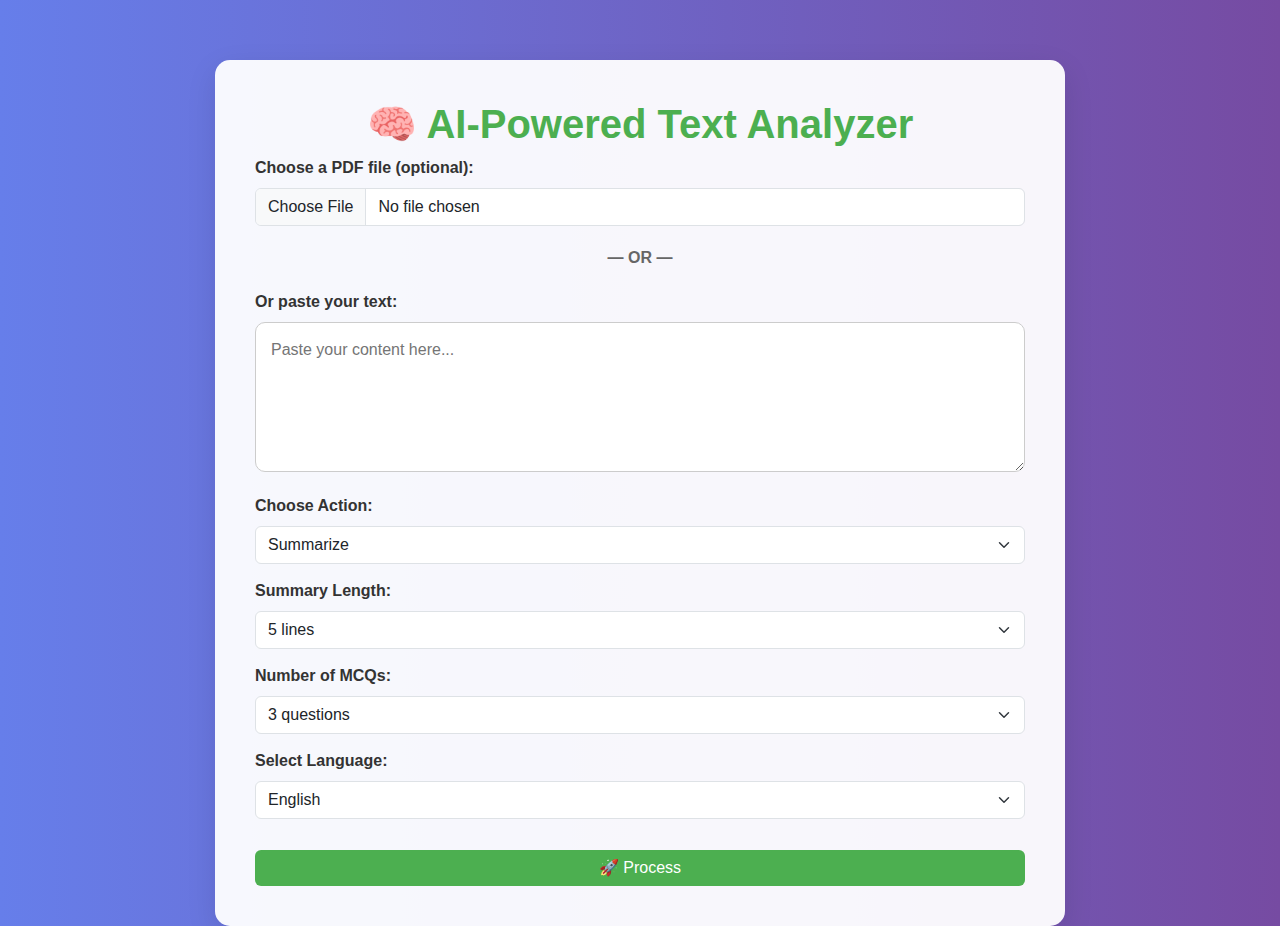
<file: templates/index.html>
<!DOCTYPE html>
<html lang="en">
<head>
    <meta charset="UTF-8">
    <title>AI Text Processor</title>
    <link href="https://cdn.jsdelivr.net/npm/bootstrap@5.3.0/dist/css/bootstrap.min.css" rel="stylesheet">
    <style>
        body {
            background: linear-gradient(to right, #667eea, #764ba2);
            font-family: 'Segoe UI', sans-serif;
            color: #fff;
        }
        .container {
            max-width: 850px;
            margin-top: 60px;
            background-color: rgba(255,255,255,0.95);
            border-radius: 15px;
            padding: 40px;
            color: #333;
            box-shadow: 0 10px 30px rgba(0,0,0,0.1);
        }
        h1 {
            text-align: center;
            color: #4CAF50;
            font-weight: 700;
        }
        textarea {
            width: 100%;
            min-height: 150px;
            resize: vertical;
            padding: 15px;
            border-radius: 10px;
            border: 1px solid #ccc;
            margin-bottom: 15px;
        }
        .btn-primary {
            background-color: #4CAF50;
            border: none;
        }
        .btn-primary:hover {
            background-color: #43a047;
        }
        .form-label {
            font-weight: bold;
        }
        .form-select, .form-control {
            margin-bottom: 15px;
        }
        .divider {
            text-align: center;
            margin: 20px 0;
            font-weight: 600;
            color: #666;
        }
    </style>
</head>
<body>
<div class="container">
    <h1>🧠 AI-Powered Text Analyzer</h1>
    <form action="/analyze" method="POST" enctype="multipart/form-data">

        <label class="form-label">Choose a PDF file (optional):</label>
        <input type="file" name="pdf_file" accept=".pdf" class="form-control">

        <div class="divider">— OR —</div>

        <label class="form-label">Or paste your text:</label>
        <textarea name="text" placeholder="Paste your content here..."></textarea>

        <label class="form-label">Choose Action:</label>
        <select name="action" class="form-select">
            <option value="Summarize">Summarize</option>
            <option value="MCQ Quiz Mode">MCQ Quiz Mode</option>
        </select>
        

        <label class="form-label">Summary Length:</label>
        <select name="summary_lines" class="form-select">
            <option value="5">5 lines</option>
            <option value="10">10 lines</option>
            <option value="15">15 lines</option>
            <option value="30">30 lines</option>
            <option value="50">50 lines</option>
            <option value="80">80 lines</option>
        </select>
        

        <label class="form-label">Number of MCQs:</label>
        <select name="num_questions" class="form-select">
            <option value="3">3 questions</option>
            <option value="5">5 questions</option>
            <option value="10">10 questions</option>
            <option value="20">20 questions</option>
            <option value="30">30 questions</option>
        </select>
        <label class="form-label">Select Language:</label>
<select name="language" class="form-select">
    <option value="en">English</option>
    <option value="hi">Hindi</option>
    <option value="fr">French</option>
    <option value="es">Spanish</option>
    <option value="de">German</option>
</select>


        <button type="submit" class="btn btn-primary w-100 mt-3">🚀 Process</button>
    </form>
</div>
</body>
</html>
</file>
